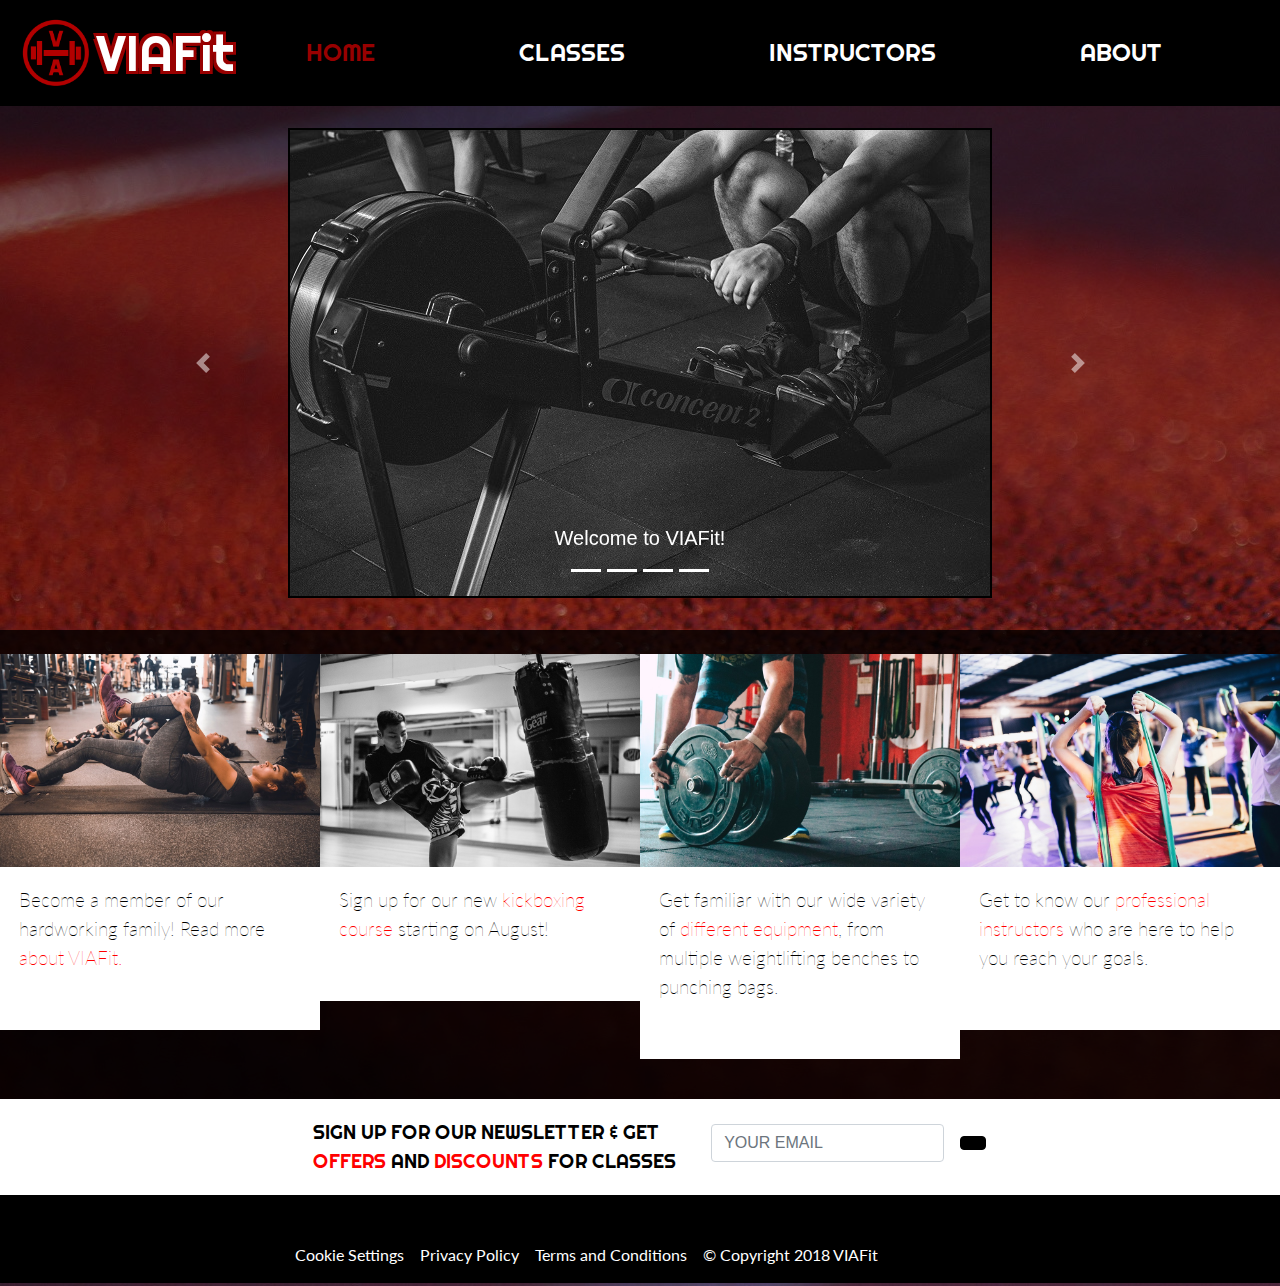
<file: index.html>
<!DOCTYPE html>
<html>
<head>
  <meta charset="utf-8">
  <meta name="viewport" content="width=device-width, initial-scale=0.86, maximum-scale=3.0, minimum-scale=0.86">
  <title>VIAFit</title>
  <link rel="icon" href="images/logo/Logo.png" type="image/png" >
  <link href="https://stackpath.bootstrapcdn.com/bootstrap/4.1.1/css/bootstrap.min.css" rel="stylesheet" type="text/css" >
  <link href="css/styles.css" type="text/css" rel="stylesheet"/>
  <script src="https://ajax.googleapis.com/ajax/libs/jquery/3.3.1/jquery.min.js"></script>
  <script type="text/javascript" src="https://stackpath.bootstrapcdn.com/bootstrap/4.1.1/js/bootstrap.min.js"></script>
  <link rel="stylesheet" href="https://use.fontawesome.com/releases/v5.1.0/css/all.css" integrity="sha384-lKuwvrZot6UHsBSfcMvOkWwlCMgc0TaWr+30HWe3a4ltaBwTZhyTEggF5tJv8tbt" crossorigin="anonymous">
  <!--Fonts-->
  <link href="https://fonts.googleapis.com/css?family=Coda+Caption:800|Lato|Righteous" rel="stylesheet">
  <!--Fonts end -->
</head>
<body>

  <div class="navigation">
    <nav class="navbar navbar-expand-sm">
      <a  class="navbar-brand" href="index.html"><img src="images/logo/Logo.png" class="logo"  alt="VIA Fit" ></a>
      <a  class="navbar-brand" href="index.html"><h1 class="logotext">VIAFit</h1></a>
      <button class="navbar-toggler" type="button" data-toggle="collapse" data-target="#Navi">
        <span class="navbar-toggler-icon align-items-center" ><i id="fafa" class="fas fa-bars"></i></span>
        <div class="containerbutton" >
          <div class="iconbutton1"></div>
          <div class="iconbutton2"></div>
          <div class="iconbutton3"></div>
        </div>
      </button>
      <div  class="collapse navbar-collapse justify-content-start align-content-between" id="Navi">
        <ul class="navbar-nav">
          <li class="nav-item" >
            <a class="nav-link active" href="index.html">HOME</a>
          </li>
          <li class="nav-item">
            <a class="nav-link" href="classes.html">CLASSES</a>
          </li>
          <li class="nav-item">
            <a class="nav-link" href="instructors.html">INSTRUCTORS</a>
          </li>
          <li class="nav-item">
            <a class="nav-link" href="about.html">ABOUT</a>
          </li>
        </ul>
      </div>
    </nav>
  </div>
  <div class="container-fluid indexpage">

    <div class="row ">
      <div class="col-12 col-md-12 box1">
        <div  id="indexCarousel"  class="carousel slide"  data-ride="carousel">
          <!--slides-->
          <div class="carousel-inner">
            <div  class= "carousel-item active"><img  class="d-block  img-fluid  mx-auto" src="images/workout.png" alt="img1">
              <div class="carousel-caption">
                <h5> Welcome to VIAFit! </h5>
              </div>
            </div>
            <div  class= "carousel-item"><img  class="d-block  img-fluid  mx-auto" src="images/weight3_small.jpg" alt="img2">
              <div class="carousel-caption">
                <h5>Searching for motivation?</h5>
              </div>
            </div>
            <div  class= "carousel-item"><img  class="d-block  img-fluid  mx-auto" src="images/instructor_ravi_barad2.png" alt="img3">
              <div class="carousel-caption">
                <h5>Let us help you!</h5>
              </div>
            </div>
            <div  class= "carousel-item"><img  class="d-block  img-fluid  mx-auto" src="images/shoes_small.jpg" alt="img4">
              <div class="carousel-caption">
                <h5>Push your boundaries with us!</h5>
              </div>
            </div>
          </div>
          <!--indicators-->
          <ol  class="carousel-indicators">
            <li  data-target="#indexCarousel"  data-slide-to="0"  class="notactive" class="active"></li>
            <li  data-target="#indexCarousel"  data-slide-to="1"  class="notactive"></li>
            <li  data-target="#indexCarousel"  data-slide-to="2"  class="notactive"></li>
            <li  data-target="#indexCarousel"  data-slide-to="3"  class="notactive"></li>
          </ol>
          <a class="carousel-control-prev" href="#indexCarousel" role="button" data-slide="prev">
            <span class="carousel-control-prev-icon" aria-hidden="true"></span>
            <span class="sr-only">Previous</span>
          </a>
          <a class="carousel-control-next" href="#indexCarousel" role="button" data-slide="next">
            <span class="carousel-control-next-icon" aria-hidden="true"></span>
            <span class="sr-only">Next</span>
          </a>
        </div>
      </div>
    </div>
    <div class="row justify-content-center">
      <div class="col-lg-3 col-sm-6 col-12 box2 ">
        <img src="images/stretch.jpg" class="img-fluid" alt="VIA Fit Yoga" title="yoga">
        <p>Become a member of our hardworking family! Read more <a href="about.html"> about VIAFit.</a></p>
      </div>
      <div class="col-lg-3 col-sm-6 col-12 box2">
        <img src="images/kickboxing_big.jpg" class="img-fluid" alt="VIA Fit Kickboxing" title="kickboxing">
        <p>Sign up for our new  <a href="classes.html#kickboxing">kickboxing course</a> starting on August!</p>
      </div>
      <div class="col-lg-3 col-sm-6 col-12 box2">
        <img src="images/weight_big.jpg" class="img-fluid" alt="VIA Fit Lifting" title="lifting">
        <p>Get familiar with our wide variety of  <a href="classes.html#gym">different equipment</a>, from multiple weightlifting benches to punching bags.</a></p>
      </div>
      <div class="col-lg-3 col-sm-6 col-12 box2">
        <img src="images/yogarope2.jpg" class="img-fluid" alt="VIA Fit Boxing" title="boxing">
        <p>Get to know our <a href="instructors.html">professional instructors</a> who are here to help you reach your goals.</p>
      </div>
      <div class="col-12 box2 align-content-center">
        <div class="emailregisterbox">
          <p>SIGN UP FOR OUR NEWSLETTER & GET <br><span class="coloredText"> OFFERS </span> AND <span class="coloredText"> DISCOUNTS </span> FOR CLASSES</p>
          <form class="form-inline">
            <div class="form-group mx-sm-3 mb-2">
              <label for="inputPassword2" class="sr-only"></label>
              <input type="email" class="form-control" id="indexemail" placeholder="YOUR EMAIL">
            </div>
            <button type="submit" class="btn btn-primary mb-2"><i class="fas fa-arrow-right"></i></button>
          </form>
        </div>
      </div>
      <div class="col-12 blackbox">
      </div>
    </div>
  </div>
  <div class="footer">
    <div class="container-fluid">
      <div class="row ">
        <div class="col-12 col-md-11 footertext">
          <p class="text-center">
            <a href="#">
              Cookie Settings
            </a>
          </p>
          <p class="text-center">
            <a href="#">Privacy Policy</a>
          </p>
          <p class="text-center">
            <a href="#"> Terms and Conditions </a>
          </p>
          <p class="text-center">
            <a href="#"> © Copyright 2018 VIAFit</a>
          </p>
        </div>
        <div class="col-12 col-md-1 footersocials">
          <div class="twitterlogo">
            <a href="#">
              <i href="#"  id="socialmedias" class="fab fa-twitter"></i>
            </a>
          </div>
          <div class="facebooklogo">
            <a href="#">
              <i href="#" id="socialmedias" class="fab fa-facebook"></i>
            </a>
          </div>
          <div class="instagramlogo">
            <a href="#">
              <i href="#"  id="socialmedias" class="fab fa-instagram"></i>
            </a>
          </div>
        </div>
      </div>
    </div>
  </div>
</body>
</html>
</file>
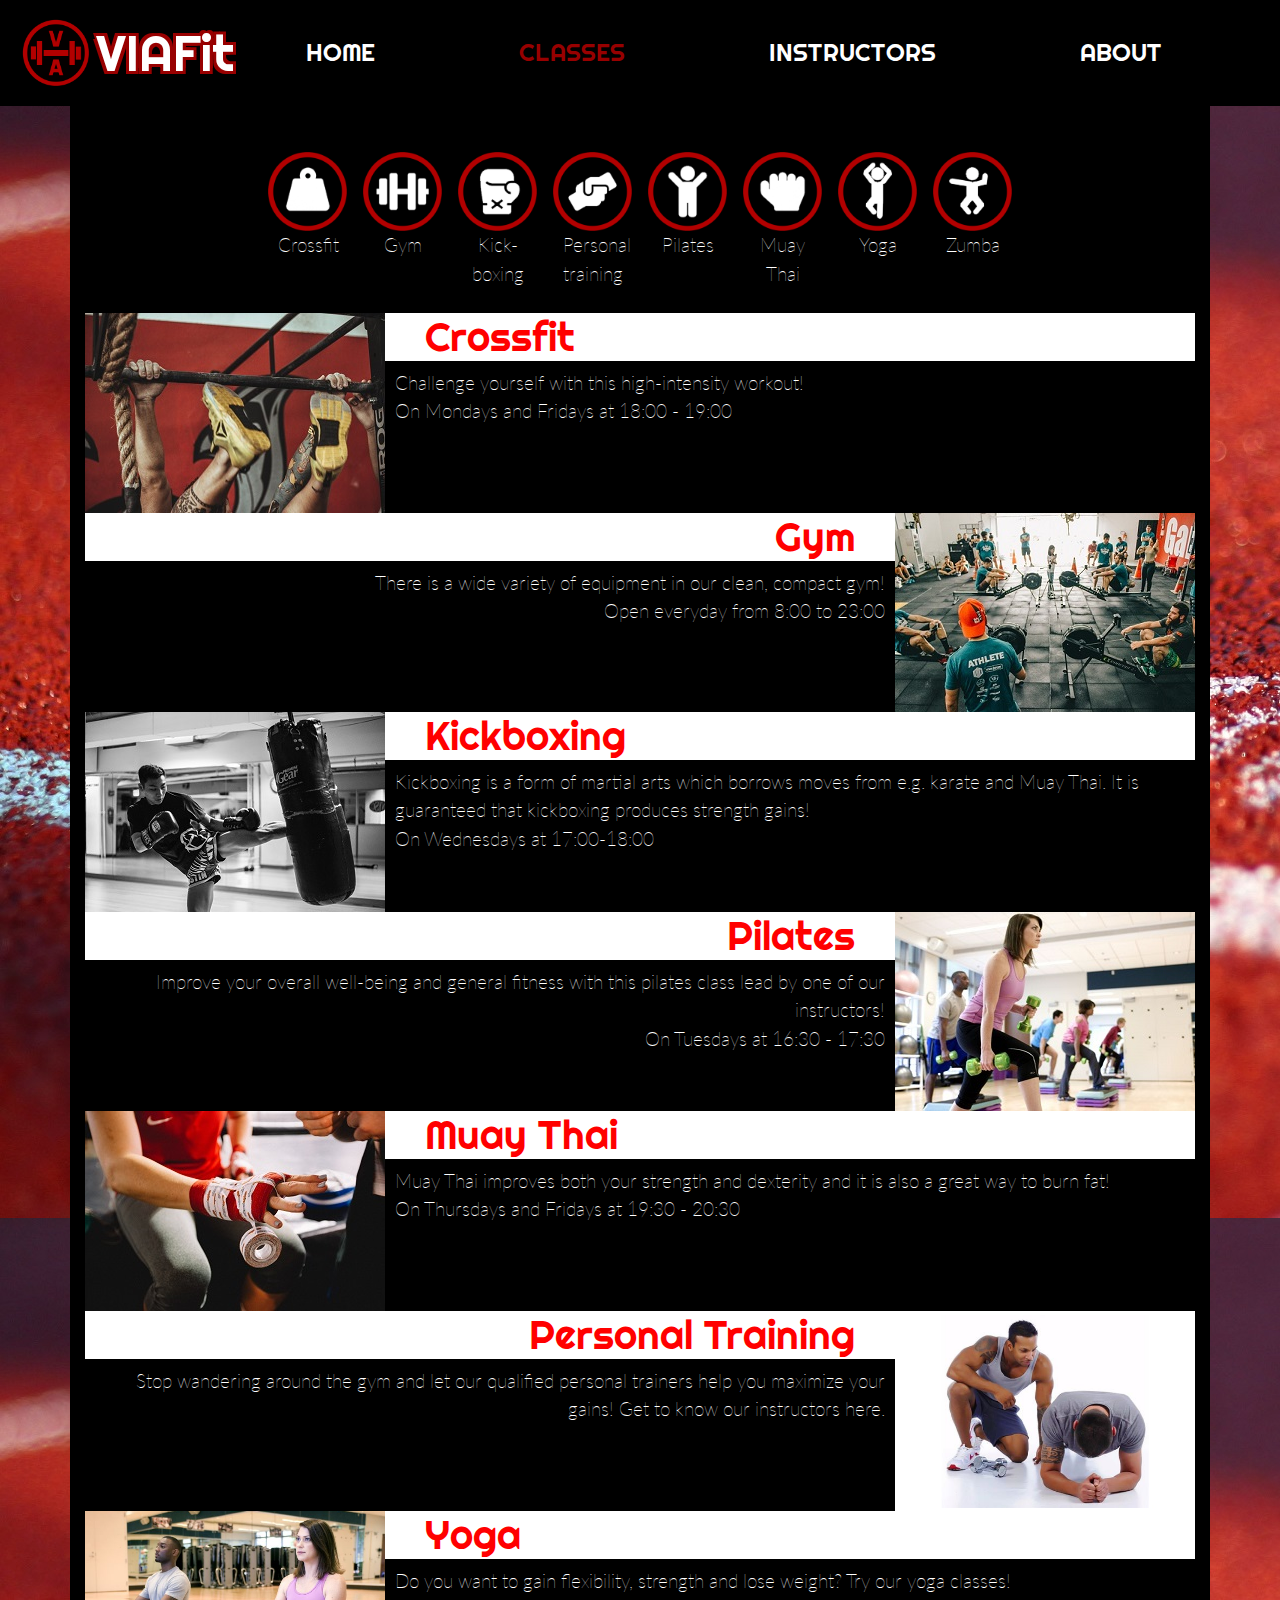
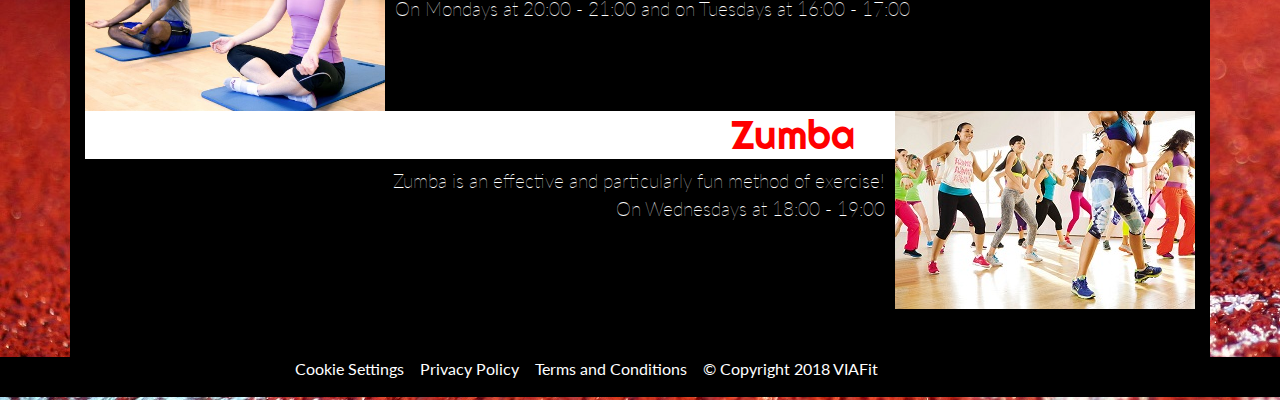
<file: classes.html>
<!DOCTYPE html>
<html>
<head>
  <meta charset="utf-8">
  <meta name="viewport" content="width=device-width, initial-scale=0.86, maximum-scale=3.0, minimum-scale=0.86">
  <title>VIAFit</title>
  <link rel="icon" href="images/logo/Logo.png" type="image/png" >
  <link href="https://stackpath.bootstrapcdn.com/bootstrap/4.1.1/css/bootstrap.min.css" rel="stylesheet" type="text/css" >
  <link href="css/styles.css" type="text/css" rel="stylesheet"/>
  <script src="https://ajax.googleapis.com/ajax/libs/jquery/3.3.1/jquery.min.js"></script>
  <script type="text/javascript" src="https://stackpath.bootstrapcdn.com/bootstrap/4.1.1/js/bootstrap.min.js"></script>
  <link rel="stylesheet" href="https://use.fontawesome.com/releases/v5.1.0/css/all.css" integrity="sha384-lKuwvrZot6UHsBSfcMvOkWwlCMgc0TaWr+30HWe3a4ltaBwTZhyTEggF5tJv8tbt" crossorigin="anonymous">
  <!--Fonts-->
  <link href="https://fonts.googleapis.com/css?family=Coda+Caption:800|Lato|Righteous" rel="stylesheet">
  <!--Fonts end -->
</head>
<body>
  <div class="navigation">
    <nav class="navbar navbar-expand-sm">
      <a  class="navbar-brand" href="index.html"><img src="images/logo/Logo.png" class="logo"  alt="VIA Fit" ></a>
      <a  class="navbar-brand" href="index.html"><h1 class="logotext">VIAFit</h1></a>
      <button class="navbar-toggler" type="button" data-toggle="collapse" data-target="#Navi">
        <span class="navbar-toggler-icon align-items-center" ><i id="fafa" class="fas fa-bars"></i></span>
        <div class="containerbutton" >
          <div class="iconbutton1"></div>
          <div class="iconbutton2"></div>
          <div class="iconbutton3"></div>
        </div>
      </button>
      <div  class="collapse navbar-collapse justify-content-start align-content-between" id="Navi">
        <ul class="navbar-nav">
          <li class="nav-item" >
            <a class="nav-link" href="index.html">HOME</a>
          </li>
          <li class="nav-item">
            <a class="nav-link active" href="classes.html">CLASSES</a>
          </li>
          <li class="nav-item">
            <a class="nav-link" href="instructors.html">INSTRUCTORS</a>
          </li>
          <li class="nav-item">
            <a class="nav-link" href="about.html">ABOUT</a>
          </li>
        </ul>
      </div>
    </nav>
  </div>
  <div class="container classespage">

    <div class="row justify-content-center">
      <div class="col-lg-1 col-sm-3 col-6 box3">
        <a href="#crossfit"><img src="images/carousels/icon_crossfit.png" class="img-fluid" alt="Crossfit" title="crossfit">
          <p class="p2"> Crossfit </p></a>
        </div>
        <div class="col-lg-1 col-sm-3 col-6 box3">
          <a href="#gym"><img src="images/carousels/icon_gym.png" class="img-fluid" alt="Gym" title="gym">
            <p class="p2"> Gym </p></a>
          </div>
          <div class="col-lg-1 col-sm-3 col-6 box3">
            <a href="#kickboxing"><img src="images/carousels/icon_kickboxing.png" class="img-fluid" alt="Kickboxing" title="kickboxing">
              <p class="p2"> Kick-<br>boxing </p></a>
            </div>
            <div class="col-lg-1 col-sm-3 col-6 box3">
              <a href="#personaltraining"><img src="images/carousels/icon_trainer.png" class="img-fluid" alt="Trainer" title="trainer">
                <p class="p2"> Personal training </p></a>
              </div>
              <div class="col-lg-1 col-sm-3 col-6 box3">
                <a href="#pilates"><img src="images/carousels/icon_pilates.png" class="img-fluid" alt="Pilates" title="pilates">
                  <p class="p2"> Pilates </p>
                </div>
                <div class="col-lg-1 col-sm-3 col-6 box3">
                  <a href="#muaythai"><img src="images/carousels/icon_thai.png" class="img-fluid" alt="Thai" title="thai">
                    <p class="p2"> Muay Thai </p></a>
                  </div>
                  <div class="col-lg-1 col-sm-3 col-6 box3">
                    <a href="#yoga"><img src="images/carousels/icon_yoga.png" class="img-fluid" alt="Yoga" title="yoga">
                      <p class="p2"> Yoga </p></a>
                    </div>
                    <div class="col-lg-1 col-sm-3 col-6 box3">
                      <a href="#zumba"><img src="images/carousels/icon_zumba.png" class="img-fluid" alt="Zumba" title="zumba">
                        <p class="p2"> Zumba </p></a>
                      </div>

                    </div>

                    <div class="col-lg-12 box4">
                      <div class="row">
                        <div class=" col-md order-last textbox">
                          <h3 id="crossfit">Crossfit</h3>
                          <p>Challenge yourself with this high-intensity workout! <br> On Mondays and Fridays at 18:00 - 19:00</p>
                        </div>
                        <img src="images/crossfit_small.jpg" alt="crossfit">
                      </div>
                    </div>


                    <div class="col-lg-12 box4">
                      <div class="row">
                        <div class="col-md order-last order-md-first">
                          <h3 id="gym" class="rightsidetext">Gym</h3>
                          <p class="rightsidetext">There is a wide variety of equipment in our clean, compact gym! <br> Open everyday from 8:00 to 23:00 </p>
                        </div>
                        <img src="images/gym_small.jpg" alt="gym">
                      </div>
                    </div>

                    <div class="col-lg-12 box4">
                      <div class="row">
                        <div class="col-md order-last">
                          <h3 id="kickboxing">Kickboxing</h3>
                          <p> Kickboxing is a form of martial arts which borrows moves from e.g. karate and Muay Thai. It is guaranteed that kickboxing produces strength gains! <br> On Wednesdays at 17:00-18:00
                          </p>
                        </div>
                        <img src="images/kickboxing.jpg" alt="kickboxing">
                      </div>
                    </div>


                    <div class="col-lg-12 box4">
                      <div class="row">
                        <div class="col-md order-last order-md-first">
                          <h3 id="pilates" class="rightsidetext">Pilates</h3>
                          <p class="rightsidetext">Improve your overall well-being and general fitness with this pilates class lead by one of our instructors! <br> On Tuesdays at 16:30 - 17:30</p>
                        </div>
                        <img src="images/pilates.jpg" alt="pilates">
                      </div>
                    </div>

                    <div class="col-lg-12 box4">
                      <div class="row">
                        <div class="col-md order-last">
                          <h3 id="muaythai">Muay Thai</h3>
                          <p>Muay Thai improves both your strength and dexterity and it is also a great way to burn fat! <br> On Thursdays and Fridays at 19:30 - 20:30  </p>
                        </div>
                        <img src="images/handwrap.jpg" alt="muay thai">
                      </div>
                    </div>

                    <div class="col-lg-12 box4">
                      <div class="row">
                        <div class="col-md order-last order-md-first">
                          <h3 id="personaltraining" class="rightsidetext">Personal Training</h3>
                          <p class="rightsidetext">Stop wandering around the gym and let our qualified personal trainers help you maximize your gains! Get to know our instructors <a href="instructors.html">here.</a></p>
                        </div>
                        <img src="images/personaltrainer.png" alt="personal trainer">
                      </div>
                    </div>

                    <div class="col-lg-12 box4">
                      <div class="row">
                        <div class="col-md order-last">
                          <h3 id="yoga">Yoga</h2>
                            <p>Do you want to gain flexibility, strength and lose weight? Try our yoga classes! <br> On Mondays at 20:00 - 21:00 and on Tuesdays at 16:00 - 17:00</p>
                          </div>
                          <img src="images/yogaclass.png" alt="yoga">
                        </div>
                      </div>

                      <div class="col-lg-12 box4" id="zumba">
                        <div class="row">
                          <div class="col-md order-last order-md-first">
                            <h3 id="zumba" class="rightsidetext">Zumba</h2>
                              <p class="rightsidetext">Zumba is an effective and particularly fun method of exercise! <br> On Wednesdays at 18:00 - 19:00 </p>
                            </div>
                            <img src="images/zumba.jpg" alt="zumba">
                          </div>
                        </div>
                      </div>

                      <div class="footer">
                        <div class="container-fluid">
                          <div class="row ">
                            <div class="col-12 col-md-11 footertext">
                              <p class="text-center">
                                <a a href="#">
                                  Cookie Settings
                                </a>
                              </p>
                              <p class="text-center">
                                <a a href="#">Privacy Policy</a>
                              </p>
                              <p class="text-center">
                                <a a href="#"> Terms and Conditions </a>
                              </p>
                              <p class="text-center">
                                <a a href="#"> © Copyright 2018 VIAFit</a>
                              </p>
                            </div>
                            <div class="col-12 col-md-1 footersocials">
                              <div class="twitterlogo">
                                <a a href="#">
                                  <i href="#"  id="socialmedias" class="fab fa-twitter"></i>
                                </a>
                              </div>
                              <div class="facebooklogo">
                                <a a href="#">
                                  <i href="#" id="socialmedias" class="fab fa-facebook"></i>
                                </a>
                              </div>
                              <div class="instagramlogo">
                                <a a href="#">
                                  <i href="#"  id="socialmedias" class="fab fa-instagram"></i>
                                </a>
                              </div>
                            </div>
                          </div>
                        </div>
                      </div>
                    </body>
                    </html>
</file>
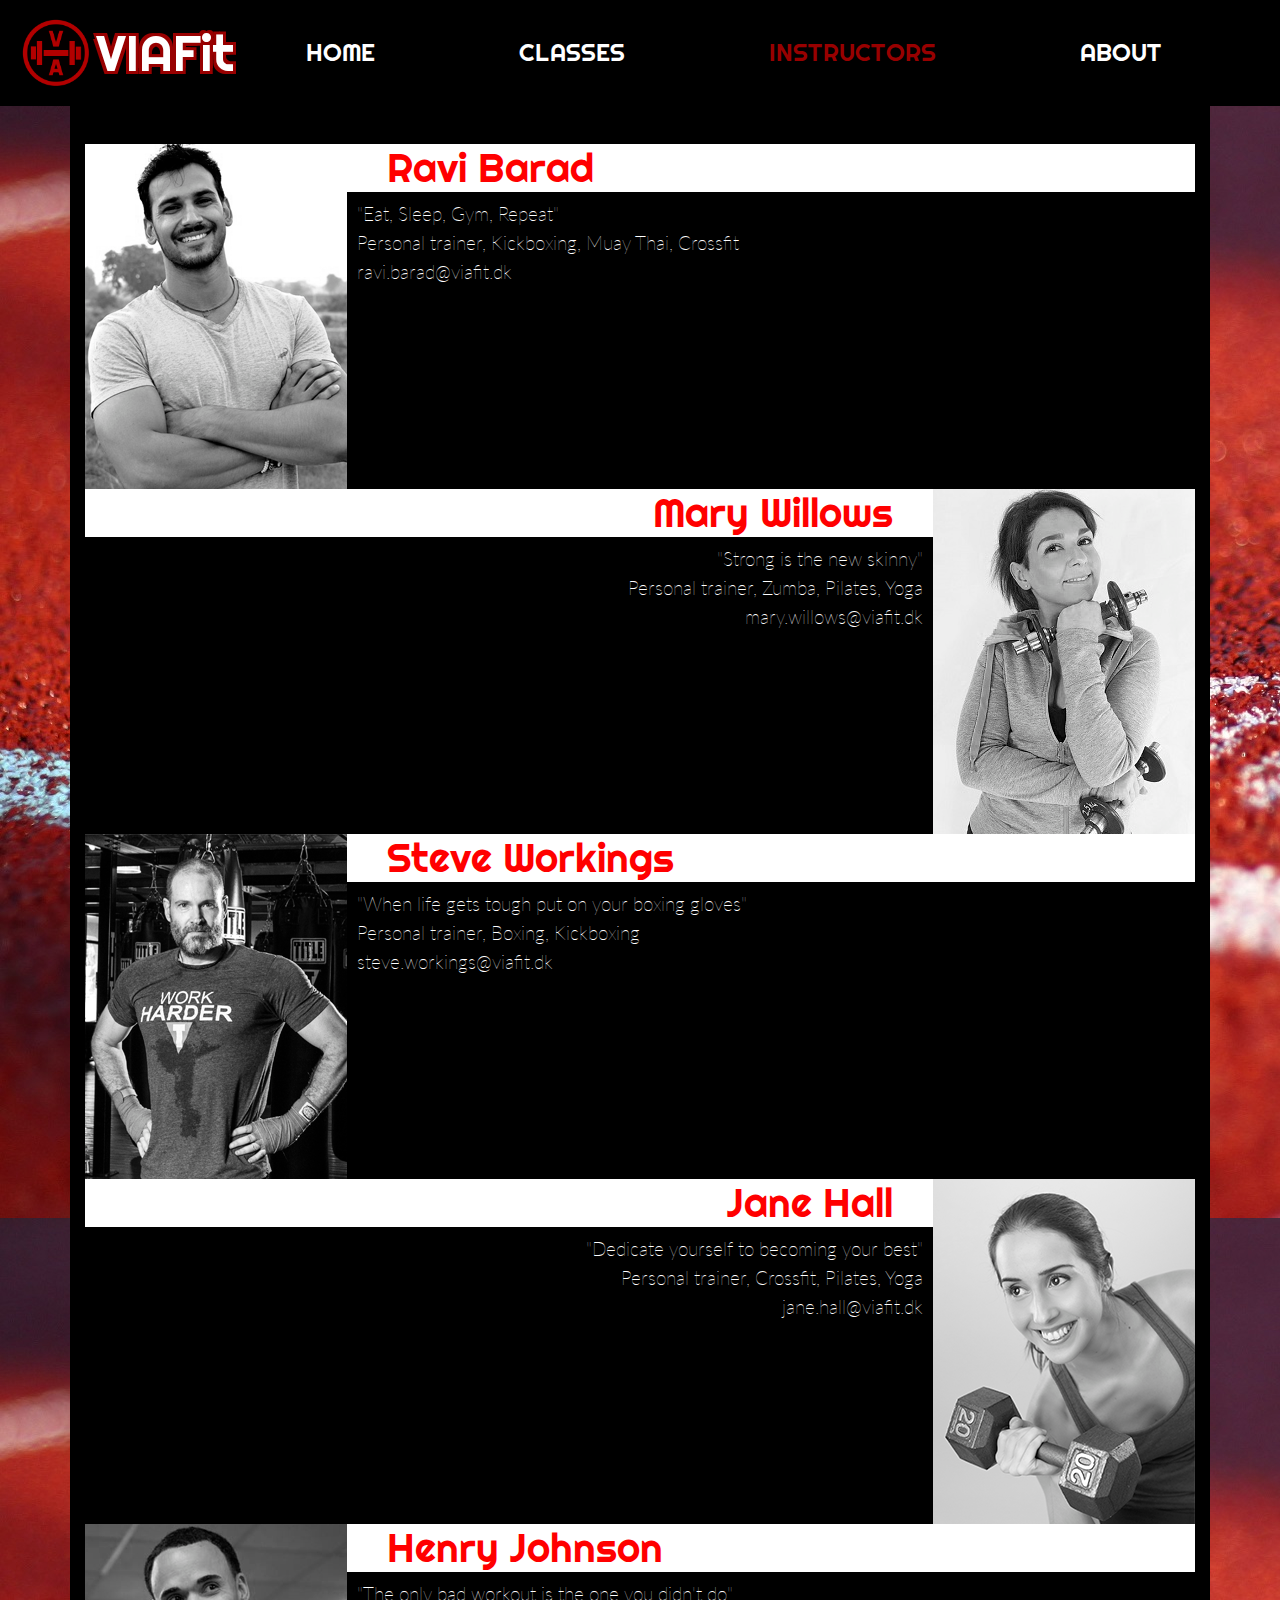
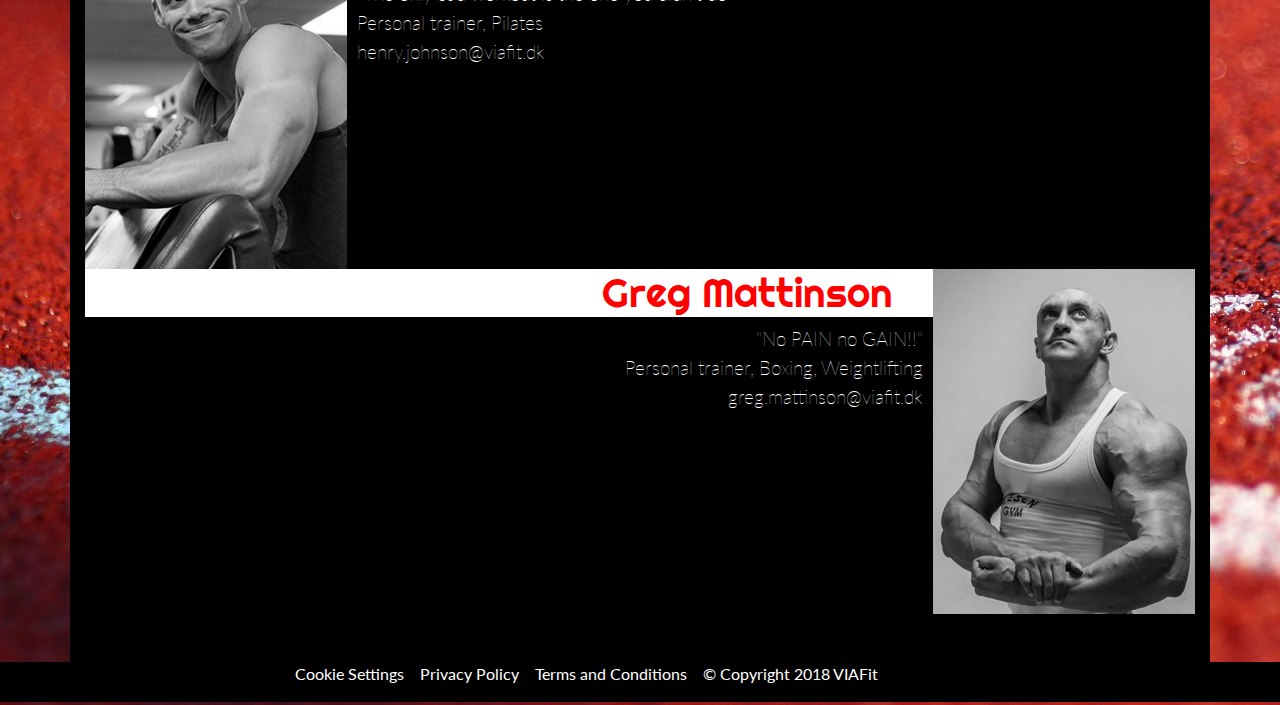
<file: instructors.html>
<!DOCTYPE html>
<html>
<head>
  <meta charset="utf-8">
  <meta name="viewport" content="width=device-width, initial-scale=0.86, maximum-scale=3.0, minimum-scale=0.86">
  <title>VIAFit</title>
  <link rel="icon" href="images/logo/Logo.png" type="image/png" >
  <link href="https://stackpath.bootstrapcdn.com/bootstrap/4.1.1/css/bootstrap.min.css" rel="stylesheet" type="text/css" >
  <link href="css/styles.css" type="text/css" rel="stylesheet"/>
  <script src="https://ajax.googleapis.com/ajax/libs/jquery/3.3.1/jquery.min.js"></script>
  <script type="text/javascript" src="https://stackpath.bootstrapcdn.com/bootstrap/4.1.1/js/bootstrap.min.js"></script>
  <link rel="stylesheet" href="https://use.fontawesome.com/releases/v5.1.0/css/all.css" integrity="sha384-lKuwvrZot6UHsBSfcMvOkWwlCMgc0TaWr+30HWe3a4ltaBwTZhyTEggF5tJv8tbt" crossorigin="anonymous">
  <!--Fonts-->
  <link href="https://fonts.googleapis.com/css?family=Coda+Caption:800|Lato|Righteous" rel="stylesheet">
  <!--Fonts end -->
</head>
<body>
  <div class="navigation">
    <nav class="navbar navbar-expand-sm">
      <a  class="navbar-brand" href="index.html"><img src="images/logo/Logo.png" class="logo"  alt="VIA Fit" ></a>
      <a  class="navbar-brand" href="index.html"><h1 class="logotext">VIAFit</h1></a>
      <button class="navbar-toggler" type="button" data-toggle="collapse" data-target="#Navi">
        <span class="navbar-toggler-icon align-items-center" ><i id="fafa" class="fas fa-bars"></i></span>
        <div class="containerbutton" >
          <div class="iconbutton1"></div>
          <div class="iconbutton2"></div>
          <div class="iconbutton3"></div>
        </div>
      </button>
      <div  class="collapse navbar-collapse justify-content-start align-content-between" id="Navi">
        <ul class="navbar-nav">
          <li class="nav-item" >
            <a class="nav-link" href="index.html">HOME</a>
          </li>
          <li class="nav-item">
            <a class="nav-link" href="classes.html">CLASSES</a>
          </li>
          <li class="nav-item">
            <a class="nav-link active" href="instructors.html">INSTRUCTORS</a>
          </li>
          <li class="nav-item">
            <a class="nav-link" href="about.html">ABOUT</a>
          </li>
        </ul>
      </div>
    </nav>
  </div>
  <div class="container classespage">
    <div class="col-lg-12 box4">
      <div class="row">
        <div class=" col-md order-last">
          <h3>Ravi Barad</h3>
          <p>"Eat, Sleep, Gym, Repeat" <br>Personal trainer, Kickboxing, Muay Thai, Crossfit<br><a href="mailto:ravi.barad@viatfit.dk">ravi.barad@viafit.dk</a></p>
        </div>
        <img src="images/ravi_barad.png"  alt="ravi">
      </div>
    </div>


    <div class="col-lg-12 box4">
      <div class="row">
        <div class="col-md order-last order-md-first">
          <h3 class="rightsidetext">Mary Willows</h3>
          <p class="rightsidetext">"Strong is the new skinny"<br>Personal trainer, Zumba, Pilates, Yoga<br><a href="mailto:mary.willows@viatfit.dk">mary.willows@viafit.dk</a></p>
        </div>
        <img src="images/mary_willows.png" alt="mary">
      </div>
    </div>

    <div class="col-lg-12 box4">
      <div class="row">
        <div class="col-md order-last">
          <h3 >Steve Workings</h3>
          <p> "When life gets tough put on your boxing gloves" <br> Personal trainer, Boxing, Kickboxing<br><a href="mailto:steve.workings@viatfit.dk">steve.workings@viafit.dk</a>
          </p>
        </div>
        <img src="images/steve_workings.png" alt="steve">
      </div>
    </div>


    <div class="col-lg-12 box4">
      <div class="row">
        <div class="col-md order-last order-md-first">
          <h3 class="rightsidetext">Jane Hall</h3>
          <p class="rightsidetext">"Dedicate yourself to becoming your best" <br>Personal trainer, Crossfit, Pilates, Yoga<br><a href="mailto:jane.hall@viatfit.dk">jane.hall@viafit.dk</a></p>
        </div>
        <img src="images/jane_hall.png" alt="jane">
      </div>
    </div>

    <div class="col-lg-12 box4">
      <div class="row">
        <div class="col-md order-last">
          <h3>Henry Johnson</h3>
          <p> "The only bad workout is the one you didn't do"<br>Personal trainer, Pilates<br><a href="mailto:henry.johnsonviatfit.dk">henry.johnson@viafit.dk</a>  </p>
        </div>
        <img src="images/henry_johnson.png" alt="henry">
      </div>
    </div>

    <div class="col-lg-12 box4">
      <div class="row">
        <div class="col-md order-last order-md-first">
          <h3 class="rightsidetext">Greg Mattinson</h3>
          <p class="rightsidetext">"No PAIN no GAIN!!" <br>Personal trainer, Boxing, Weightlifting<br><a href="mailto:greg.mattinson@viatfit.dk">greg.mattinson@viafit.dk</a></p>
        </div>
        <img src="images/greg_mattinson.png" alt="greg">
      </div>
    </div>

  </div>
  <div class="footer">
    <div class="container-fluid">
      <div class="row ">
        <div class="col-12 col-md-11 footertext">
          <p class="text-center">
            <a a href="#">
              Cookie Settings
            </a>
          </p>
          <p class="text-center">
            <a a href="#">Privacy Policy</a>
          </p>
          <p class="text-center">
            <a a href="#"> Terms and Conditions </a>
          </p>
          <p class="text-center">
            <a a href="#"> © Copyright 2018 VIAFit</a>
          </p>
        </div>
        <div class="col-12 col-md-1 footersocials">
          <div class="twitterlogo">
            <a a href="#">
              <i href="#"  id="socialmedias" class="fab fa-twitter"></i>
            </a>
          </div>
          <div class="facebooklogo">
            <a a href="#">
              <i href="#" id="socialmedias" class="fab fa-facebook"></i>
            </a>
          </div>
          <div class="instagramlogo">
            <a a href="#">
              <i href="#"  id="socialmedias" class="fab fa-instagram"></i>
            </a>
          </div>
        </div>
      </div>
    </div>
  </div>
</body>
</html>
</file>
<file: css/styles.css>
.carousel-caption {
    color: white;
}
.carousel-indicators .notactive {
  background-color:white;
}
.carousel-indicators .active {
  background-color:#980000;
}
/* .carousel-control-prev {
  left: 18%;
  position: relative;
}
.carousel-control-next{
    right: 18%;
} */
body {
  background: url("../images/track.jpg");
	background-repeat: repeat;
}
.box2 {
  background: rgba(0, 0, 0, 0.8);
  padding-left: 0;
  padding-right: 0;
}
.box2 p {
  background: white;
  color: white;
  text-align: left;
  font-weight: 100;
  font-family: 'Lato', sans-serif;
  font-size: 1.2em;
  padding: 1em;
  padding-bottom: 3em;
}
/* CLASSES */
/*classes*/
.icons1 {
  display: flex;
  align-items: center;
  justify-content: center;

}
.icons1 img{
  justify-content: center;
  width: 5.5em;
  height: auto;
}
.box3 p {
  text-align:center;
  color: white;
}
.p2:hover{
  color: #980000;
}
.box4 {
  justify-content: center;
}
.box4 p {
  color: white;
}
.box3 {
  padding: 0.5em;
}
.textbox {
  background: rgba(0, 0, 0, 0.5);
}
h3 {
  font-family: 'Righteous', cursive;
  color:red;
  font-weight: 100;
  font-size: 2.5em;
  background: black;
  width:100%;
}

.classespage h3 {
  background: white;
  padding-right: 1em;
  padding-left: 1em;
}
.classespage .col-md {
  padding: 0;
}
.rightsidetext {
  text-align: right;
}
.box4 a{
  color: white;
}
.box4 a:hover {
  color: red
}
.classespage p {
  font-weight: 100;
  font-family: 'Lato', sans-serif;
  font-size: 1.2em;
  padding-left: 0.5em;
  padding-right: 0.5em;
}
.indexpage p {
  color: black;
  font-weight: 100;
  font-family: 'Lato', sans-serif;
  font-size: 1.2em;
}
/* clASSES ends*/
.emailregisterbox {
  display: flex;
  justify-content: center;
  background:white;
  margin:0;
  padding:0;
  width: 100%;
}
.blackbox {
  background:black;
  width: 100%;
  padding-bottom: 3em;
}
.form-control:focus {
  color: #495057;
    background-color: #fff;
    border-color: black;
    outline: 0;
    box-shadow: 1px 0px black;
}
.coloredText {
  color:red;
}
.btn-primary {
  background: black;
  border-color: black;
}
.btn-primary:hover {
  background: #980000;
  border-color: #980000;
}

.emailregisterbox p {
  margin:0;
  padding:1em;
  font-family: 'Righteous', cursive;
}

.carousel-control-prev, .carousel-control-next{
  width: 30%;
}
.carousel-item img {
  border: 2px solid black;
}
.indexpage {
  background: rgba(0, 0, 0, 0.4);
  margin-top: 6em;

}
.classespage {
  background: black;
  margin-top: 6em;
  padding-top: 3em;
  padding-bottom: 3em;

}
.instructorspage {
  background: rgba(0, 0, 0, 0.4);
  margin-top: 6em;
  padding-top: 3em;
  padding-bottom: 3em;
}
.aboutpage {
  background: url("../images/weightlifter.jpg.jpg");
  padding: 0;
  margin: 0;
  margin-top: 6em;
  padding-top: 0em;
  padding-bottom: 0em;
  margin-left: 0.9em;
  margin-right: 0.9em;
}
.googlemap {
  display:flex;
  justify-content: center;
  width: 100;
  background: black;
  padding-bottom: 2em;
  padding-top: 2em;
}
#googlemapselement {

  border: 10px solid black;
}

.aboutbox , .aboutboxaddress, .aboutboxM{
  display:flex;
  justify-content: center;
  align-content: center;
  align-items: flex-start;
  text-align: left;
  background: black;
  margin: 0;
  padding-left: 0;
  padding-right: 0;
}

.aboutbox3 {
  display:flex;
  justify-content: center;
  align-content: center;
  align-items: flex-start;
  text-align: left;
  background: black;
  padding-left: 0;
  padding-right: 0;
  margin: 0;
}
.aboutbox3 img {
  width: 100%;
  height: auto;
  border: 1px solid black;
}

.aboutbox2 {
  display:flex;
  justify-content: center;
  align-content: center;
  align-items: center;
  text-align: center;
  margin: 0;
  background: black;
  padding-left: 0;
  padding-right: 0;

}


.aboutbox p,.aboutbox2 p, .aboutboxaddress p , .aboutboxM p{
  color: white;
  text-align: left;
  font-weight: 100;
  font-family: 'Lato', sans-serif;
  font-size: 1.2em;
  background: black;
  width:100%;
  margin: 0;
  margin-bottom: 2em;
  padding-left: 2em;
  padding-right: 2em;
}

.aboutbox h2,.aboutbox2 h2, .aboutboxaddress h2 , .aboutboxM h2{
/*  color: #980000;*/
  color:red;
  font-weight: 100;
  font-size: 3em;
  background: black;
  width:100%;
  margin: 0;
  margin-top: 0.5em;
  padding-left: 0.5em;
  padding-right: 0.5em;
}
.aboutbox h4,.aboutbox2 h4, .aboutboxaddress h4 , .aboutboxM h4{
/*  color: #980000;*/
  color:red;
  font-family: 'Righteous', cursive;
  font-weight: 100;
  font-size: 3em;
  background: black;
  text-align: left;
  margin: 0;
  width:100%;
  margin-top: 0.5em;
  padding-left: 0.5em;
  padding-right: 0.5em;
}

.aboutbox h4 , .aboutboxM h4{
  margin-top: 0em;
}
.aboutboxlasttext p {
  padding-bottom: 5em;
}
.aboutbox .additionalpadding  {
    padding-bottom: 2.9em;
}

#indexCarousel {
  margin-bottom: 2em;
  margin-top:2em;

}


.box2 {

  padding-top: 1.5em;

}
/* --------- */
a.nav-link.active{
  color: #980000;
}

a.nav-link {
  color: white;
  font-size: 1.5em;
  font-family: 'Righteous', cursive;
}
.navbar-brand {
  margin: 0;
}
#fafa {
  color: white;
  font-size: 1.5em;
}
.navbar-toggler-icon{
  padding: 0;
  margin: 0;
  height: auto;
  width: auto;
}
.logo {
  width: 4em;
  height: auto;
}
#socialmedias {
  color: white;
  font-size: 1.5em;
  padding: 0.5em;
}
.twitterlogo:hover .fa-twitter:before {
  color: darkturquoise;
}
.facebooklogo:hover .fa-facebook:before {
  color: royalblue;
}
.instagramlogo:hover .fa-instagram:before {
  color: orangered;
}
.logotext {
  display:flex;
  justify-content: flex-start;
  align-content: flex-start;
	color: white;
	font-size: 2.5em;
	font-family: 'Righteous', cursive;
	text-shadow:
    -3px -3px 0 #980000,
    3px -3px 0 #980000,
    -3px 3px 0 #980000,
    3px 3px 0 #980000;
	margin: 0;
	padding: 0;
}
h2 {
  color:white;
  font-family: 'Righteous', cursive;
  font-size: 2em;
}
.navigation {
  background: black;
  position: fixed;
  top: 0;
  width: 100%;
  z-index: 1;
}
.footer {
  background: black;
}
.footer p {
  color:white;
  font-family: 'Lato', sans-serif;
  font-size: 1em;
}
.navbar-nav > li{
  padding-left:4em;
  padding-right:4em;
}
.footersocials {
  display:flex;
  align-content: center;
  justify-content: flex-end;
}

.footertext {
  display:flex;
  align-content: center;
  justify-content: center;
  flex-direction: row;

}
.box2 a {
  color:red;
}
.box2 a:hover {
  color: #980000;
}
.footertext a {
  color:white;
}
.footetext a:hover {
  color: #980000;
}
.emptyspace {
  background: rgba(0,0,0,0.5);
  width: 100%;
  padding: 1em;
}
.footertext p {
  padding-left: 0.5em;
  padding-right: 0.5em;
}
.col-3 p {
  font-size: 1em;
}
a:hover {
  color:red;
  text-decoration:none;
}
@media (max-width: 1200px){
    .navbar li {
        padding-left : 3em;
        padding-right : 3em;
    }
}
@media (max-width: 1100px){
    .navbar li {
        padding-left : 2em;
        padding-right : 2em;
    }
}
@media (max-width: 1000px){
    .navbar li {
        padding-left : 1em;
        padding-right : 1em;
    }
}
@media (max-width: 870px){
    .navbar li {
        padding-left : 0.5em;
        padding-right : 0.5em;
    }
    a.nav-link {
      font-size: 1.25em;
    }
}
@media (max-width: 760px){
    .navbar li {
        padding-left : 0;
        padding-right : 0;
    }
    a.nav-link {
      font-size: 1.25em;
    }
}
@media (max-width: 700px){
    .navbar li {
        padding-left : 0;
        padding-right : 0;
    }

    a.nav-link {
      font-size: 1.0em;
    }
}
@media (max-width: 575px){
    .footersocials {
      display:flex;
      align-content: center;
      justify-content: center;
    }
    .footertext {
      display:flex;
      align-content: center;
      justify-content: flex-start;
      flex-direction:column;

    }
    .aboutbox h4,.aboutbox2 h4, .aboutboxaddress h4 , .aboutboxM h4{
      font-size: 2em;
    }
    .aboutbox h2,.aboutbox2 h2, .aboutboxaddress h2 , .aboutboxM h2{
      font-size: 2em;
    }
    .aboutbox p,.aboutbox2 p, .aboutboxaddress p , .aboutboxM p {
        font-size: 1em;
        padding-right: 2em;
    }

    .classespage p {
      font-size: 1.0em;
    }
    .classespage h3 {
      font-size: 2.0em;
    }

}

@media (max-width: 400px){
  .logotext {
  	font-size: 2em;
  }

  .logo {
    width: 3em;
    height: auto;
  }
  .aboutpage {
    margin-top: 4em;
  }
  .classespage {
    margin-top: 4em;
  }
  .instructorspage {
    margin-top: 4em;
  }
  .indexpage {
    margin-top: 4em;
  }

}
@media (max-width: 350px){
  .logotext {
  	font-size: 2em;
  }
  .logo {
    width: 3em;
    height: auto;
  }

}
@media (max-width: 300px){
  .logotext {
  	font-size: 1.5em;
  }
  .logo {
    width: 2.5em;
    height: auto;
  }
  .classespage img {
    width: 13em;
    height:auto;
  }
}
</file>
